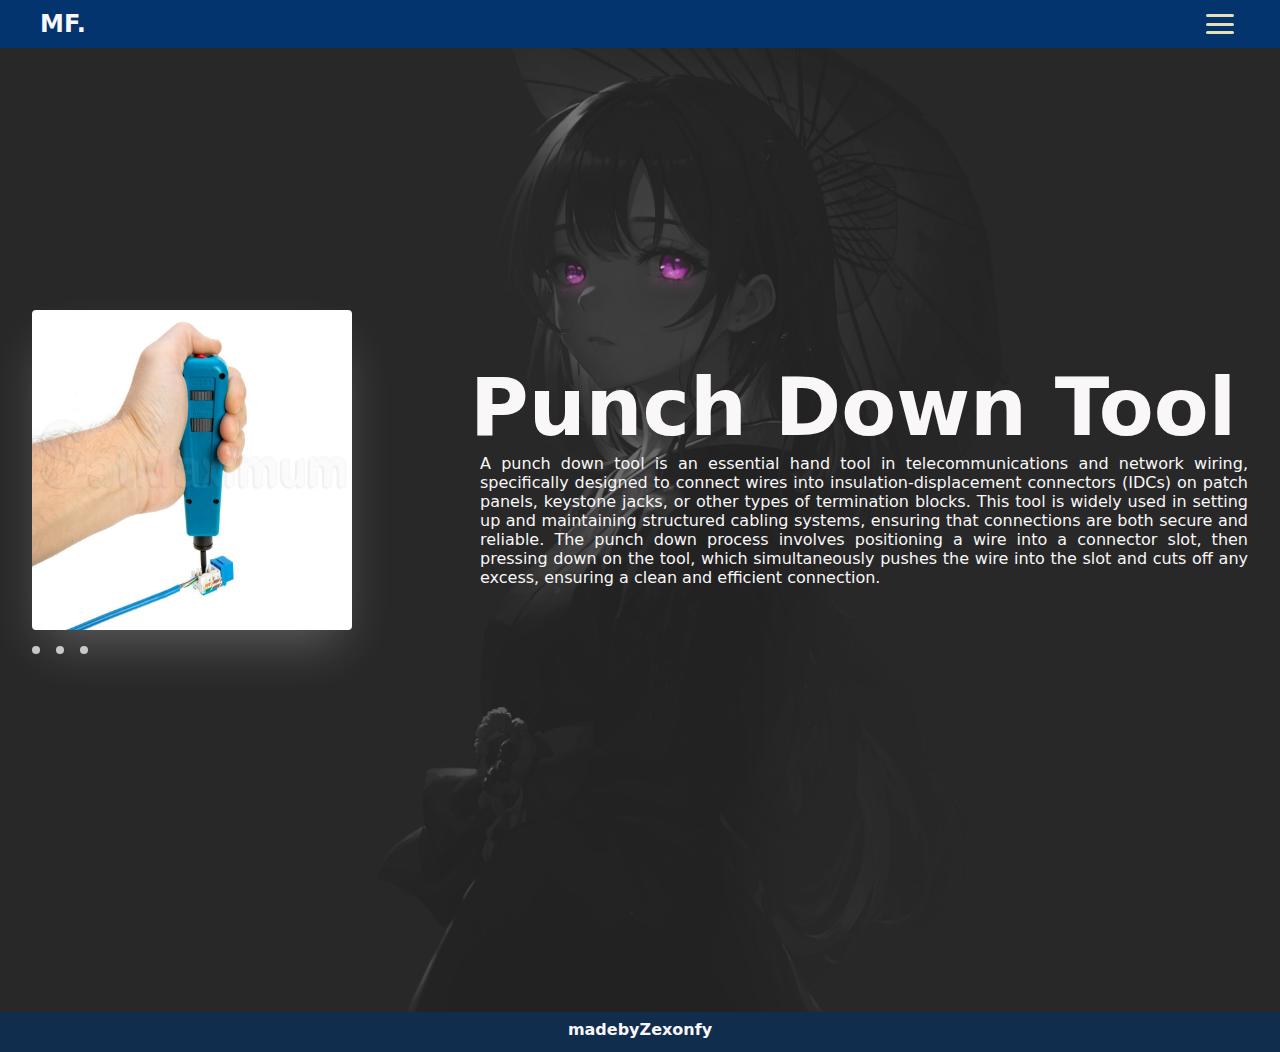
<file: index.html>
<!DOCTYPE html>
<html lang="en">
<head>
    <meta charset="UTF-8">
    <meta name="viewport" content="width=device-width, initial-scale=1.0">
    <title>Punch Down Tool</title>
    <link rel="stylesheet" href="style.css">

    <link rel="preconnect" href="https://fonts.googleapis.com">
    <link rel="preconnect" href="https://fonts.gstatic.com" crossorigin>
    <link href="https://fonts.googleapis.com/css2?family=Poppins:ital,wght@0,100;0,200;0,300;0,400;0,500;0,600;0,700;0,800;0,900;1,100;1,200;1,300;1,400;1,500;1,600;1,700;1,800;1,900&display=swap" rel="stylesheet">
</head>
<body>
    <header id="first">
        <nav>
            <div class="logo">
                <h4><a href="#about">MF.</a></h4>
            </div>
            

            <ul>
                <li class="title-str">Generic Stucture Of Deksriptive Text</li>  
                <li><a href="index.html">Identification</a></li>  
                <li><a href="b-type.html">Description 1</a></li>
                <li><a href="c-description.html">Description 2</a></li>
                <li><a href="d-about.html">About</a></li>
            </ul>

            <div class="menu-toggle">
                <input type="checkbox">
                <span></span>
                <span></span>
                <span></span>
            </div>
        </nav>
    </header>

    <main>
        <section id="home" class="home">
            <div class="slider-wrapper">
                <div class="slider">
                    <img src="/img/tool1.jpg" alt="Punch Down Tool In Use" id="slide1" >
                    <img src="/img/tool2.webp" alt="Punch Down Tool from Comercial Electric" id="slide2" >
                    <img src="/img/tool3.jpg" alt="Punch Down Tool type" id="slide3" >
                </div>
                <div class="slider-nav">
                    <a href="#slide1"></a>
                    <a href="#slide2"></a>
                    <a href="#slide3"></a>
                </div>
            </div>
            <article class="definition">
                <h1>Punch Down Tool</h1>
                <p>
                    A punch down tool is an essential hand tool in telecommunications and network wiring, specifically designed to connect wires into insulation-displacement connectors (IDCs) on patch panels, keystone jacks, or other types of termination blocks. This tool is widely used in setting up and maintaining structured cabling systems, ensuring that connections are both secure and reliable. The punch down process involves positioning a wire into a connector slot, then pressing down on the tool, which simultaneously pushes the wire into the slot and cuts off any excess, ensuring a clean and efficient connection.
                </p>
            </article>
        </section>
    </main>

    <footer  id="about">
        <h1>madebyZexonfy</h1>
    </footer>

    <script src="script.js"></script>
</body>
</html>
</file>
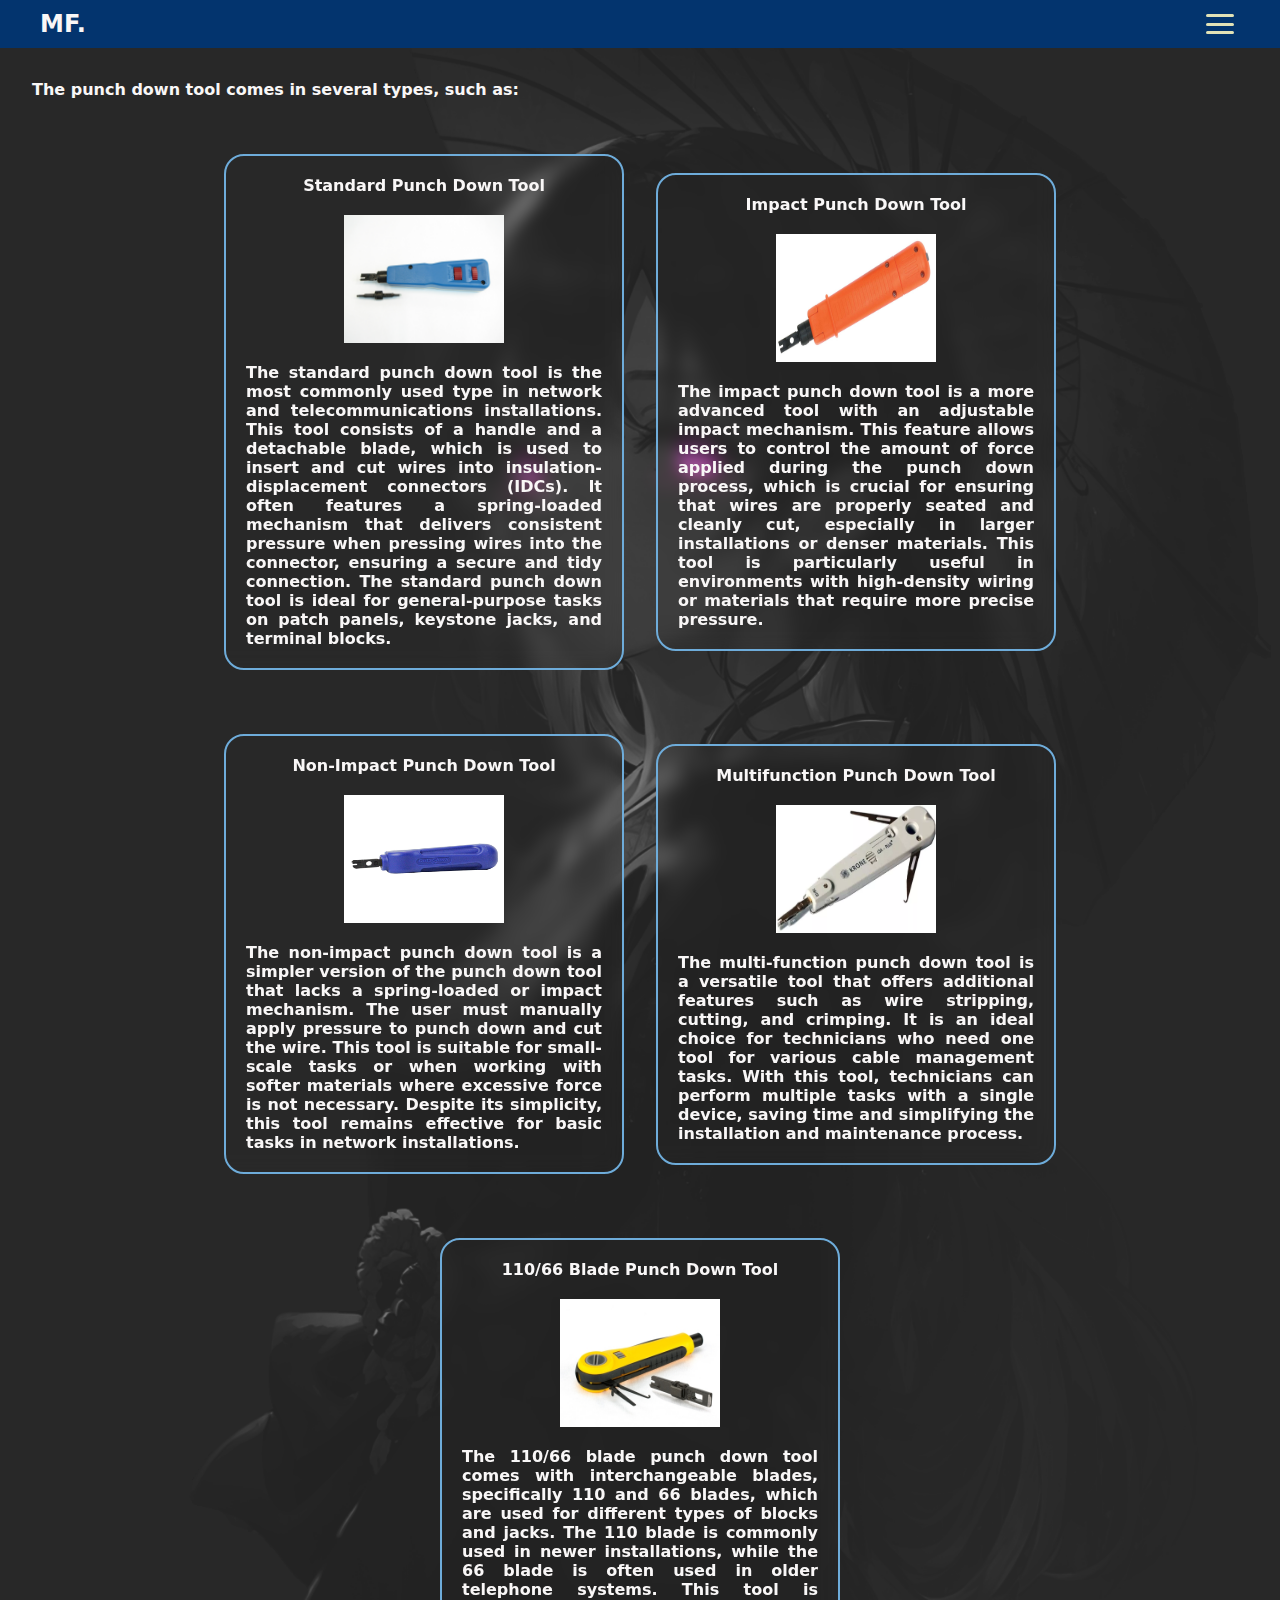
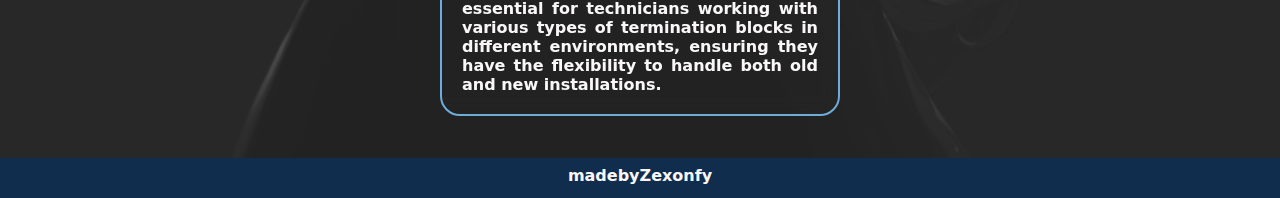
<file: b-type.html>
<!DOCTYPE html>
<html lang="en">
<head>
    <meta charset="UTF-8">
    <meta name="viewport" content="width=device-width, initial-scale=1.0">
    <title>Punch Down Tool</title>
    <link rel="stylesheet" href="style.css">

    <link rel="preconnect" href="https://fonts.googleapis.com">
    <link rel="preconnect" href="https://fonts.gstatic.com" crossorigin>
    <link href="https://fonts.googleapis.com/css2?family=Poppins:ital,wght@0,100;0,200;0,300;0,400;0,500;0,600;0,700;0,800;0,900;1,100;1,200;1,300;1,400;1,500;1,600;1,700;1,800;1,900&display=swap" rel="stylesheet">
</head>
<body>
    <header id="first">
        <nav>
            <div class="logo">
                <h4><a href="#about">MF.</a></h4>
            </div>
            

            <ul>
                <li class="title-str">Generic Stucture Of Deksriptive Text</li>  
                <li><a href="index.html">Identification</a></li>  
                <li><a href="b-type.html">Description 1</a></li>
                <li><a href="c-description.html">Description 2</a></li>
                <li><a href="d-about.html">About</a></li>
            </ul>

            <div class="menu-toggle">
                <input type="checkbox">
                <span></span>
                <span></span>
                <span></span>
            </div>
        </nav>
    </header>

    <main>
        <section id="content" class="content">
            <article class="types" id="types">
                <p>
                    The punch down tool comes in several types, such as:
                </p>
            </article>
            
            <div class="type-container">
                <div class="type">
                    <h1>Standard Punch Down Tool</h1>
                    <img src="/img/standardpdt (2).jpg" alt="Standard Pnch Down Tool">
    
                    <p class="description">
                        The standard punch down tool is the most commonly used type in network and telecommunications installations. This tool consists of a handle and a detachable blade, which is used to insert and cut wires into insulation-displacement connectors (IDCs). It often features a spring-loaded mechanism that delivers consistent pressure when pressing wires into the connector, ensuring a secure and tidy connection. The standard punch down tool is ideal for general-purpose tasks on patch panels, keystone jacks, and terminal blocks.
                    </p>
                </div>
                <div class="type">
                    <h1>Impact Punch Down Tool</h1>
                    <img src="/img/impactpdt.jpg" alt="Impact Punch Down Tool">
    
                    <p class="description">
                        The impact punch down tool is a more advanced tool with an adjustable impact mechanism. This feature allows users to control the amount of force applied during the punch down process, which is crucial for ensuring that wires are properly seated and cleanly cut, especially in larger installations or denser materials. This tool is particularly useful in environments with high-density wiring or materials that require more precise pressure.
                    </p>
                </div>
                <div class="type">
                    <h1>Non-Impact Punch Down Tool</h1>
                    <img src="/img/non-impactpdt.jpg" alt="Non-Impact PUnch Down Tool">
    
                    <p class="description">
                        The non-impact punch down tool is a simpler version of the punch down tool that lacks a spring-loaded or impact mechanism. The user must manually apply pressure to punch down and cut the wire. This tool is suitable for small-scale tasks or when working with softer materials where excessive force is not necessary. Despite its simplicity, this tool remains effective for basic tasks in network installations.
                    </p>
                </div>
                <div class="type">
                    <h1>Multifunction Punch Down Tool</h1>
                    <img src="img/multi-funtionpdt.webp" alt="Multifunction Punch Down Tool">
    
                    <p class="description">
                        The multi-function punch down tool is a versatile tool that offers additional features such as wire stripping, cutting, and crimping. It is an ideal choice for technicians who need one tool for various cable management tasks. With this tool, technicians can perform multiple tasks with a single device, saving time and simplifying the installation and maintenance process.
                    </p>
                </div>
                <div class="type">
                    <h1>110/66 Blade Punch Down Tool</h1>
                    <img src="/img/116pdt.jpeg" alt="110/66 Blade Punch Down Tool">
    
                    <p class="description">
                        The 110/66 blade punch down tool comes with interchangeable blades, specifically 110 and 66 blades, which are used for different types of blocks and jacks. The 110 blade is commonly used in newer installations, while the 66 blade is often used in older telephone systems. This tool is essential for technicians working with various types of termination blocks in different environments, ensuring they have the flexibility to handle both old and new installations.
                    </p>
                </div>
            </div>
    </main>

    <footer  id="about">
        <h1>madebyZexonfy</h1>
    </footer>

    <script src="script.js"></script>
</body>
</html>
</file>
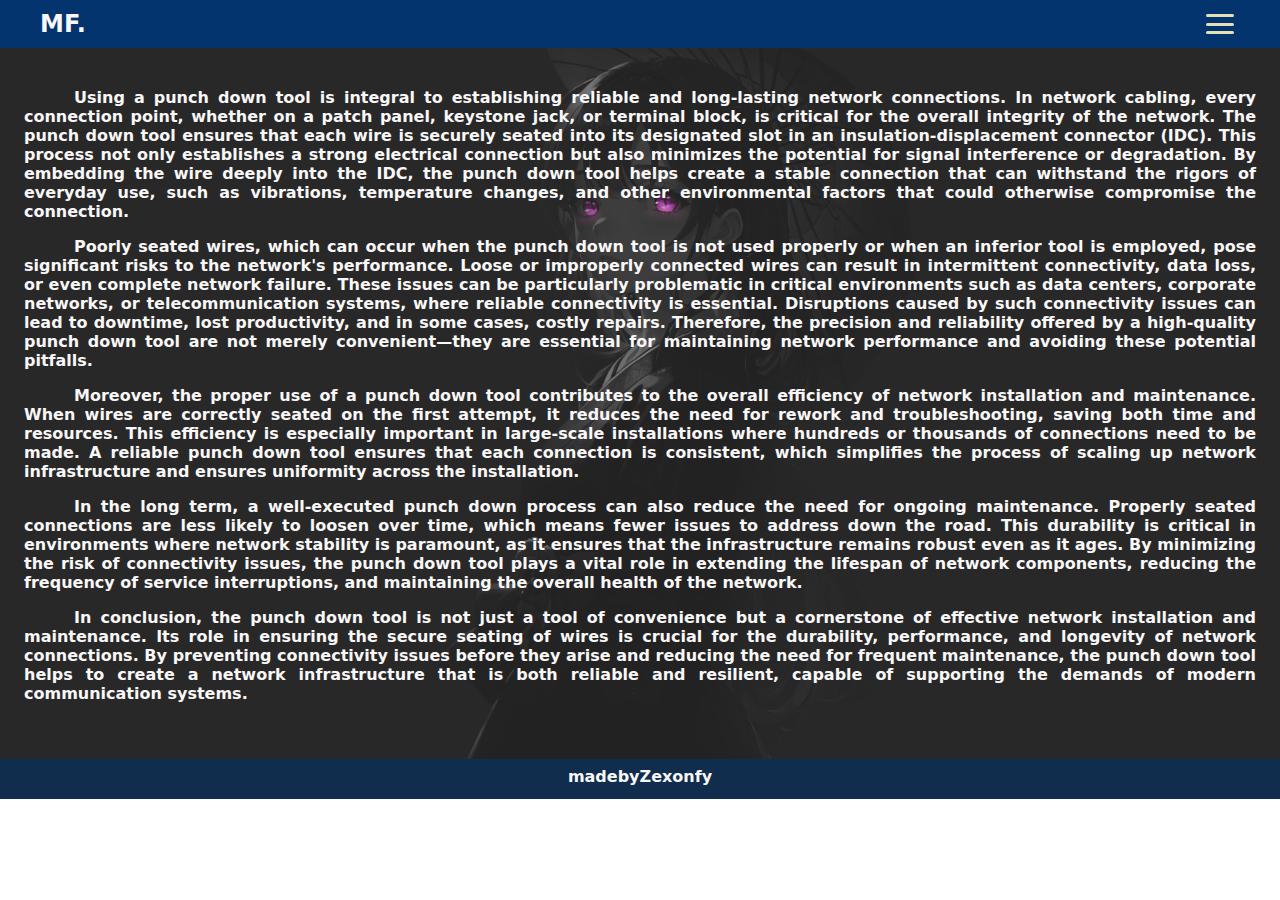
<file: c-description.html>
<!DOCTYPE html>
<html lang="en">
<head>
    <meta charset="UTF-8">
    <meta name="viewport" content="width=device-width, initial-scale=1.0">
    <title>Punch Down Tool</title>
    <link rel="stylesheet" href="style.css">

    <link rel="preconnect" href="https://fonts.googleapis.com">
    <link rel="preconnect" href="https://fonts.gstatic.com" crossorigin>
    <link href="https://fonts.googleapis.com/css2?family=Poppins:ital,wght@0,100;0,200;0,300;0,400;0,500;0,600;0,700;0,800;0,900;1,100;1,200;1,300;1,400;1,500;1,600;1,700;1,800;1,900&display=swap" rel="stylesheet">
</head>
<body>
    <header id="first">
        <nav>
            <div class="logo">
                <h4><a href="#about">MF.</a></h4>
            </div>
            

            <ul>
                <li class="title-str">Generic Stucture Of Deksriptive Text</li>  
                <li><a href="index.html">Identification</a></li>  
                <li><a href="b-type.html">Description 1</a></li>
                <li><a href="c-description.html">Description 2</a></li>
                <li><a href="d-about.html">About</a></li>
            </ul>

            <div class="menu-toggle">
                <input type="checkbox">
                <span></span>
                <span></span>
                <span></span>
            </div>
        </nav>
    </header>

    <main>


        <section id="content" class="content">
            <article class="other-description">
                <p>
                    Using a punch down tool is integral to establishing reliable and long-lasting network connections. In network cabling, every connection point, whether on a patch panel, keystone jack, or terminal block, is critical for the overall integrity of the network. The punch down tool ensures that each wire is securely seated into its designated slot in an insulation-displacement connector (IDC). This process not only establishes a strong electrical connection but also minimizes the potential for signal interference or degradation. By embedding the wire deeply into the IDC, the punch down tool helps create a stable connection that can withstand the rigors of everyday use, such as vibrations, temperature changes, and other environmental factors that could otherwise compromise the connection.
                </p>
                <p>
                    Poorly seated wires, which can occur when the punch down tool is not used properly or when an inferior tool is employed, pose significant risks to the network's performance. Loose or improperly connected wires can result in intermittent connectivity, data loss, or even complete network failure. These issues can be particularly problematic in critical environments such as data centers, corporate networks, or telecommunication systems, where reliable connectivity is essential. Disruptions caused by such connectivity issues can lead to downtime, lost productivity, and in some cases, costly repairs. Therefore, the precision and reliability offered by a high-quality punch down tool are not merely convenient—they are essential for maintaining network performance and avoiding these potential pitfalls.
                </p>
                <p>
                    Moreover, the proper use of a punch down tool contributes to the overall efficiency of network installation and maintenance. When wires are correctly seated on the first attempt, it reduces the need for rework and troubleshooting, saving both time and resources. This efficiency is especially important in large-scale installations where hundreds or thousands of connections need to be made. A reliable punch down tool ensures that each connection is consistent, which simplifies the process of scaling up network infrastructure and ensures uniformity across the installation.
                </p>
                <p>
                    In the long term, a well-executed punch down process can also reduce the need for ongoing maintenance. Properly seated connections are less likely to loosen over time, which means fewer issues to address down the road. This durability is critical in environments where network stability is paramount, as it ensures that the infrastructure remains robust even as it ages. By minimizing the risk of connectivity issues, the punch down tool plays a vital role in extending the lifespan of network components, reducing the frequency of service interruptions, and maintaining the overall health of the network.
                </p>
                <p>
                    In conclusion, the punch down tool is not just a tool of convenience but a cornerstone of effective network installation and maintenance. Its role in ensuring the secure seating of wires is crucial for the durability, performance, and longevity of network connections. By preventing connectivity issues before they arise and reducing the need for frequent maintenance, the punch down tool helps to create a network infrastructure that is both reliable and resilient, capable of supporting the demands of modern communication systems.
                </p>
            </article>
        </section>

        
    </main>

    <footer  id="about">
        <h1>madebyZexonfy</h1>
    </footer>

    <script src="script.js"></script>
</body>
</html>
</file>
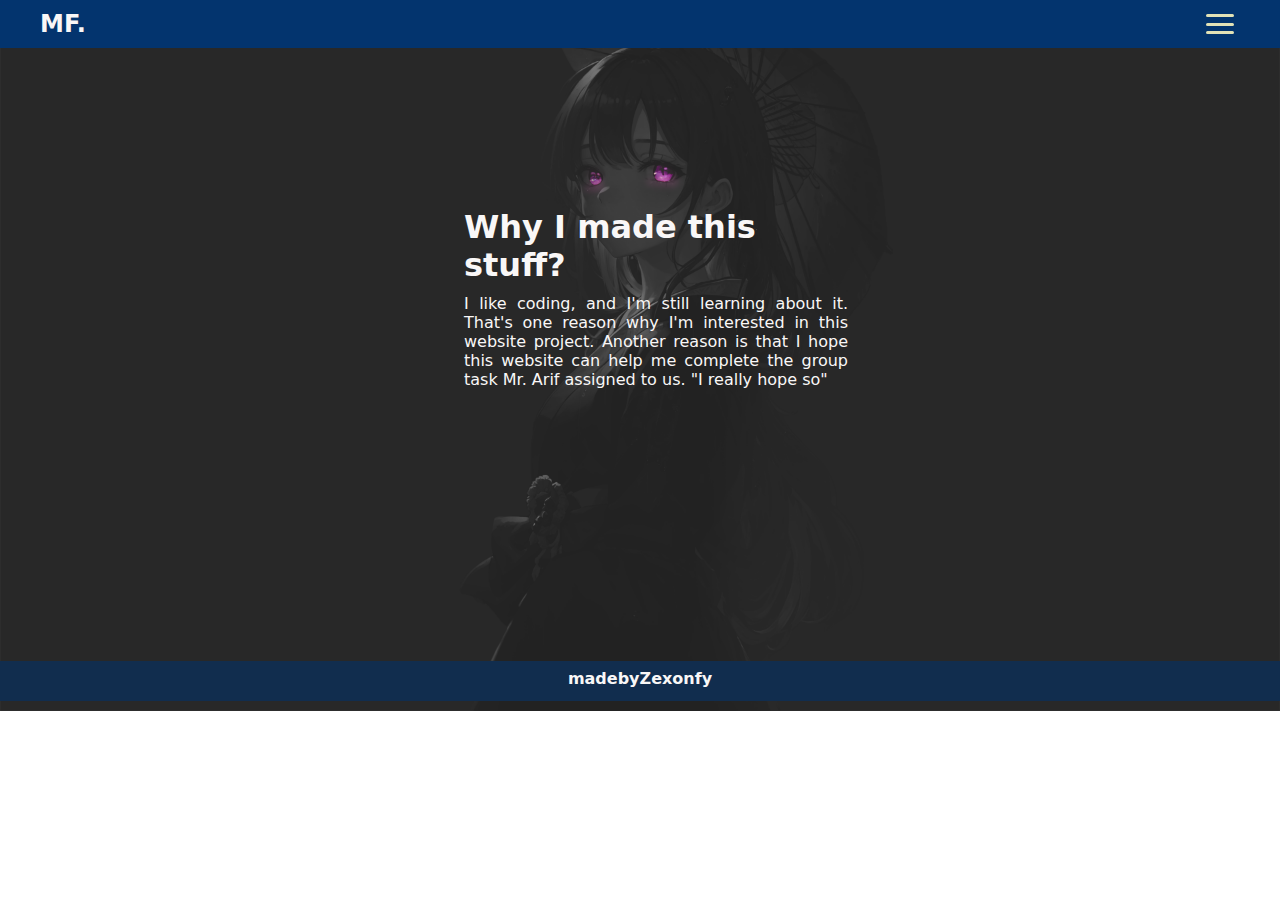
<file: d-about.html>
<!DOCTYPE html>
<html lang="en">
<head>
    <meta charset="UTF-8">
    <meta name="viewport" content="width=device-width, initial-scale=1.0">
    <title>Punch Down Tool</title>
    <link rel="stylesheet" href="style.css">

    <link rel="preconnect" href="https://fonts.googleapis.com">
    <link rel="preconnect" href="https://fonts.gstatic.com" crossorigin>
    <link href="https://fonts.googleapis.com/css2?family=Poppins:ital,wght@0,100;0,200;0,300;0,400;0,500;0,600;0,700;0,800;0,900;1,100;1,200;1,300;1,400;1,500;1,600;1,700;1,800;1,900&display=swap" rel="stylesheet">
</head>
<body>
    <header id="first">
        <nav>
            <div class="logo">
                <h4><a href="#about">MF.</a></h4>
            </div>
            

            <ul>
                <li class="title-str">Generic Stucture Of Deksriptive Text</li>  
                <li><a href="index.html">Identification</a></li>  
                <li><a href="b-type.html">Description 1</a></li>
                <li><a href="c-description.html">Description 2</a></li>
                <li><a href="d-about.html">About</a></li>
            </ul>

            <div class="menu-toggle">
                <input type="checkbox">
                <span></span>
                <span></span>
                <span></span>
            </div>
        </nav>
    </header>

    <main>
        <section class="info">
            <h1>Why I made this stuff?</h1>
            <p>
                I like coding, and I'm still learning about it. That's one reason why I'm interested in this website project. Another reason is that I hope this website can help me complete the group task Mr. Arif assigned to us. "I really hope so"
            </p>
        </section>
            
    </main>

    <footer  id="about">
        <h1>madebyZexonfy</h1>
    </footer>

    <script src="script.js"></script>
</body>
</html>
</file>
<file: style.css>
* {
    padding: 0;
    margin: 0;
    box-sizing: border-box;
    scroll-behavior: smooth !important;
}

body {
    font-family: "Poopins", system-ui;
    scroll-behavior: smooth;
    background-image: url('img/bg3.png');
    background-repeat: no-repeat;
    background-size: cover;
    background-position: center center;
    color: #F9F7F7;
    overflow-x: hidden;
}

.menu-toggle input {
    opacity: 0;
    position: absolute;
}

header {
    display: inline;
}

nav {
    max-width:  100%;
    height: 3em;
    background: #03346E;
    display: flex;
    justify-content: space-between;
    padding: 0 30px;
    align-items: center;
    position: -webkit-sticky; /* Safari */
    position: sticky;
    top:0;
    z-index: 2;
    transition: all 1s;
    align-self: flex-start;
}

nav ul {
    display: flex;
    gap: 2rem;
    background-color: #03346E;
    flex-direction: column;
    position: absolute;
    top: 0;
    right: 0;
    transform: translateX(100%);
    transition: all 1s;
    height: 100vh;
    width: 15vw;
    opacity: 0;
}

nav ul.slide {
    transform: translateX(0);
    opacity: 1;
}


nav ul li {
    list-style: none;
}

nav ul li a {
    text-decoration: none;
    color: #F9F7F7;
    font-weight: 600;
    padding-bottom: 5px;
    position: relative;
    top: 4rem;
    left: 2rem;
    cursor: pointer;
    border-bottom: 2px solid #6eabda6b;
    padding-bottom: 10px;
    
}

nav ul .title-str {
    color: #F9F7F7;
    font-weight: 700;
    padding-bottom: 5px;
    position: relative;
    top: 4rem;
    left: 2rem;
}

nav ul li a:hover {
    color: #0dfff3;
    transition: all ease 800ms;
}

nav ul li a:active {
    color: #00fafa;
    transition: all ease 800ms;
}



nav .logo a{
    font-size: 1.5rem;
    text-decoration: none;
    color: #F9F7F7;
    margin-left: 10px;
}

nav .logo a:hover {
    opacity: 50%;
}

nav .menu-toggle {
    display: flex;
    flex-direction: column;
    height: 20px;
    justify-content: space-between;
    margin-right : 1rem;
    z-index: 2;
}

nav .menu-toggle span {
    display: block;
    width: 28px;
    height: 3px;
    background-color: #E2E2B6;
    border-radius: 3px;
    transition: all 0.5s;
}

.menu-toggle input {
    position: absolute;
    width: 40px;
    height: 28px;
    opacity: 0;
    right: 3rem;
    cursor: pointer;
    z-index: 2;
}

.menu-toggle span:nth-child(2) {
    transform-origin: 0 0;
}

.menu-toggle span:nth-child(4) {
    transform-origin: 0 100%;
}

.menu-toggle input:checked ~ span:nth-child(2) {
    transform: rotate(45deg) translate(-1px, 1px); 

}

.menu-toggle input:checked ~ span:nth-child(4) {
    transform: rotate(-45deg) translate(-1px, 0);
}

.menu-toggle input:checked ~ span:nth-child(3) {
    transform: scale(0);
    opacity: 0;
}




.slider-wrapper {
    position: relative;
    margin: 0 auto;
    max-width: 20rem;
}

.slider {
    display: flex;
    aspect-ratio: 1/1;
    overflow-x: auto;
    overflow-x: hidden;
    scroll-snap-type: x mandatory;
    scroll-behavior: smooth;
    box-shadow: 0 1.5rem 3rem -0.75rem hsla(0, 0%, 100%, 0.25);
    border-radius: 0.25rem;

}

.slider img {
    flex : 1 0 100%;
    scroll-snap-align: start;
    object-position: 50% 50%;
}

.slider-nav {
    display: flex;
    column-gap: 1rem;
    position: relative;
    bottom: 1.25rem;
    left: 50%;
    transform: translateX(-50%);
    bottom:1rem;
    top: 1rem;
    right: 4rem;

}

.slider-nav a {
    width: 0.5rem;
    height: 0.5rem;
    border-radius: 50%;
    background-color: rgb(250, 250, 250);
    opacity: 0.75;
    transition: opacity ease 250ms;

}

.slider-nav a:hover {
    opacity: 1;
}

.home {
    display: flex;
    gap : 8rem;
    align-items: center;
    margin: 2rem 2rem 0 2rem;
    padding-bottom: 7rem;
    height: 100vh;
}

.home  .definition h1 {
    font-size: 5rem;
    margin-left: -10px;
}

.home .definition p {
    font-size: 16px;
    text-align: justify;
    font-weight: 500;
}

.content {
    position: relative;
    top: -10rem;

}

.type-container {
    position: relative;
    top: 12rem;
    display: flex;
    padding: 10px;
    gap: 2rem;
    flex-wrap: wrap;
    justify-content: center;
    align-items: center;
}

.types {
    width: 40rem;
    height: 4rem;
    position: relative;
    top: 12rem;
    left: 2rem;
    font-weight: bold;
    font-size: 1rem;
}



.type-container .type {
    display: flex;
    flex-direction: column;
    max-width: 25rem;
    background: transparent;
    backdrop-filter: blur(8px);
    border: 2px solid #6EACDA;
    border-radius: 20px;
    padding: 20px;
    margin-bottom: 2rem;
}

.type-container .type h1 {
    font-size: 1rem;
    margin: auto;
}

.type-container .type img {
    width: 10rem;
    height: 8rem;
    margin: 20px auto;
}

.type-container .type .description {
    font-size: 1rem;
    text-align: justify;
    font-weight: 600;
}

.content .other-description {
    top: 10rem;
    max-width: 100%;
    position: relative;
    padding: 1.5rem;
    /* border: 2px solid #6EACDA; */
    border-radius: 20px;
    margin-bottom: 2rem;
}

.content .other-description p{
    text-align: justify;
    text-indent: 50px;
    margin-top: 1rem;
    font-weight: 600;
}

.info  {
    width: 30%;
    position: relative;
    top: 10rem;
    left: 29rem;
    margin-bottom: 27rem;
}

.info h1 {
    margin-bottom: 10px;
}

.info p {
    text-align: justify;
}

footer {
    background: #112D4E;
    color: #F9F7F7;
    display: flex;
    flex-direction: column;
    align-items: center;
    margin-top: 2rem;
    padding: 0.5rem;
}

footer h1 {
    font-size: 1rem;
    font-weight: 600;
    margin-bottom: 5px;
}


@media only screen and (max-width: 768px) {
    nav {
        width: 100%;
    }
}

@media only screen and (max-width: 600px) {

    html {
        overflow-x: hidden;
        scroll-behavior: smooth  !important;
    }

    body {
        overflow-x: hidden;
    }
    nav {
        width: 100%;
        display: flex;
        /* justify-content: space-around; */
        position: sticky ;
        align-self: flex-start;
        background-color: #112D4E;
    }

    nav .menu-toggle {
        display: flex;
        flex-direction: column;
        height: 20px;
        justify-content: space-between;
        margin-right : 1rem;
        z-index: 2;
    }

    nav .menu-toggle span {
        display: block;
        width: 28px;
        height: 3px;
        background-color: #E2E2B6;
        border-radius: 3px;
        transition: all 0.5s;
    }

    nav .logo a{
        font-size: 1em;
    }

    nav ul .title-str {
        width: 4rem;
        margin-bottom: -4rem;
    }

    nav ul {
        background-color: #112D4E;
        flex-direction: column;
        position: absolute;
        top: 0;
        right: 0;
        transform: translateX(100%);
        transition: all 1s;
        height: 80vh;
        width: 50vw;
        opacity: 0;
        
    }

    nav ul li  {
        position: relative;
        top: 4rem;
    }

    nav ul li a{
        position: relative;
        left: 2rem;
    }

    nav ul.slide {
        transform: translateX(0);
        opacity: 1;
    }


    .menu-toggle input {
        position: absolute;
        width: 40px;
        height: 28px;
        opacity: 0;
        right: 3rem;
        cursor: pointer;
        z-index: 2;
    }

    .menu-toggle span:nth-child(2) {
        transform-origin: 0 0;
    }

    .menu-toggle span:nth-child(4) {
        transform-origin: 0 100%;
    }

    .menu-toggle input:checked ~ span:nth-child(2) {
        transform: rotate(45deg) translate(-1px, 1px); 

    }

    .menu-toggle input:checked ~ span:nth-child(4) {
        transform: rotate(-45deg) translate(-1px, 0);
    }

    .menu-toggle input:checked ~ span:nth-child(3) {
        transform: scale(0);
        opacity: 0;
    }



    .slider-wrapper {
        width: 15rem;
        display: flex;
        flex-wrap: wrap;
        margin-bottom: -6rem;
    }

    .home .definition p {
        font-size: 0.8rem;
    }

    .home {
        display: flex;
        flex-wrap: wrap;
        margin: 0 1rem;
        padding: 1rem;
    }

    .home .definition {
        max-height: 100rem;
    }

    .home .definition h1 {
        font-size: 1.5rem;
        margin-bottom: 0.5em;
        text-align: center;
    }

    .type-container .type .description {
        font-size: 0.8rem;
    }

    .types {
        font-size: 16px;
        width: 15rem;
    }



    .type-container .type:nth-child(2) {
        margin-top: -1rem;
    }
    .type-container .type:nth-child(3) {
        margin-top: -1rem;
    }
    .type-container .type:nth-child(4) {
        margin-top: -1rem;
    }
    .type-container .type:nth-child(5) {
        margin-top: -1rem;
    }

    .content .other-description {
        margin: -1rem 0 -4rem 0;
    }

    .content .other-description p {
        font-size: 0.8rem;
        margin-bottom: 0;
    }

    .info {
        position: relative;
        left: 1rem;
        width: 60%;
        top: 5em;
        margin: 0 -3rem 10rem 3rem;
    }

    footer {
        width: 100%;
        padding: 1rem 0;
        overflow-x: hidden !important;
        z-index: 2;
        margin-top: 4rem;
    }

    footer h1 {
        font-size: 0.8em;
        font-weight: 700;
        letter-spacing: 2px;
        margin-bottom: 10px;
    }

}
</file>
